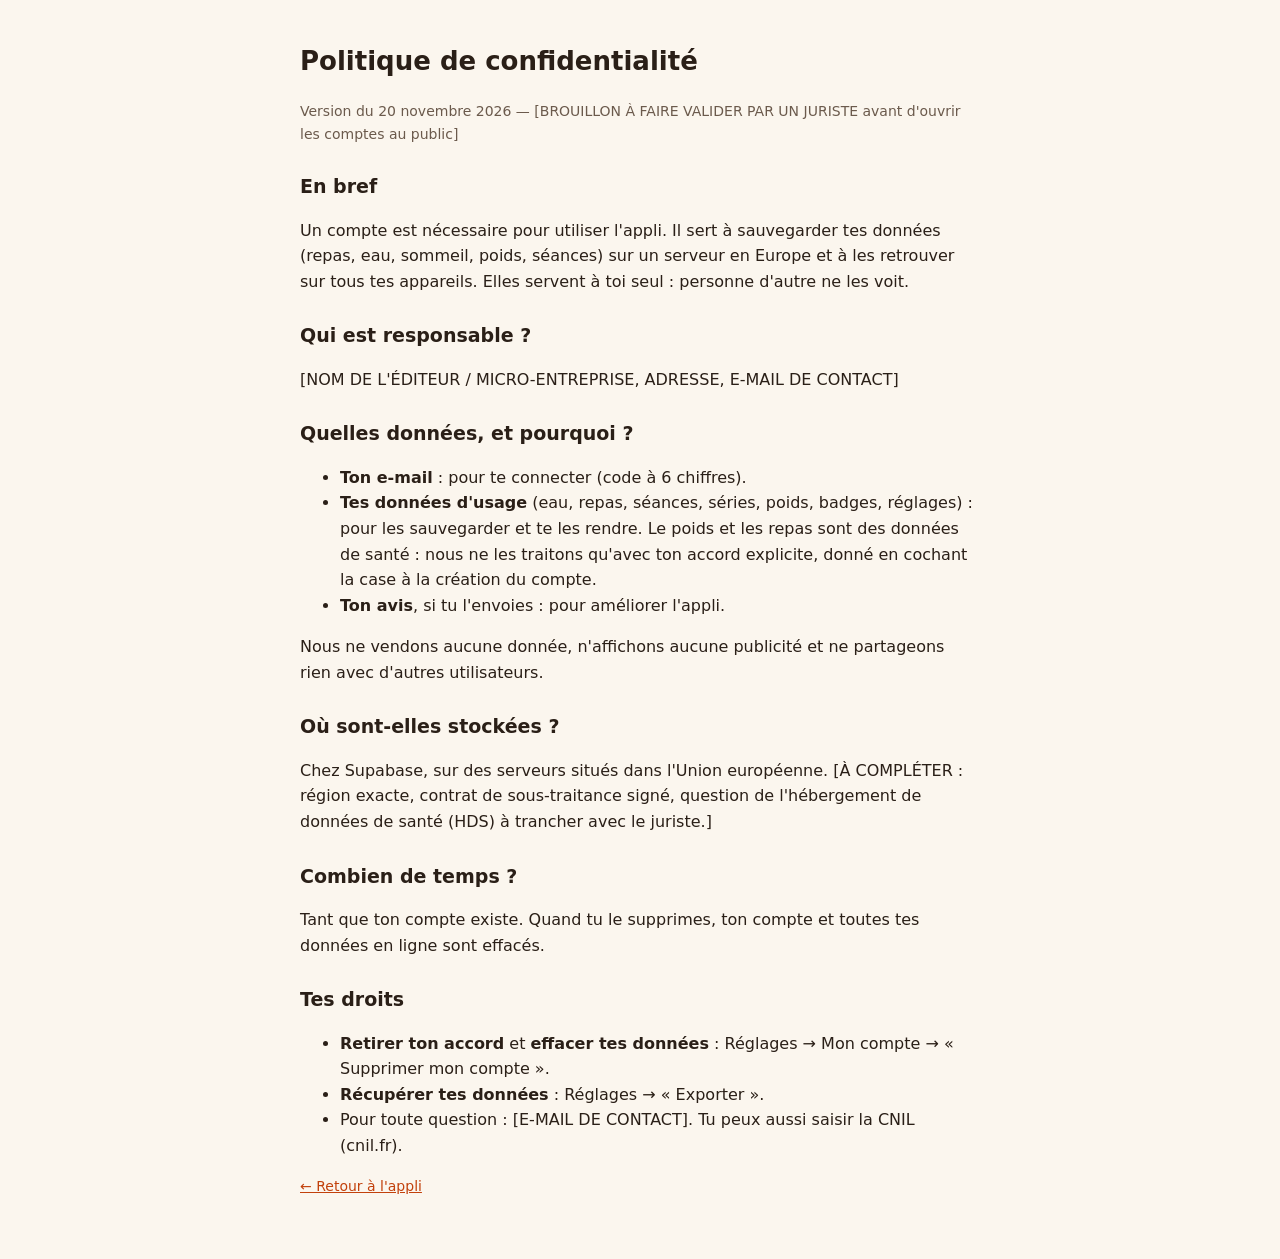
<file: confidentialite.html>
<!DOCTYPE html>
<html lang="fr">
<head>
<meta charset="utf-8">
<meta name="viewport" content="width=device-width, initial-scale=1">
<title>Confidentialité — CookYourself</title>
<style>
:root{--bg:#fbf6ee;--ink:#2a1f17;--mute:#6b5a4c;--acc:#c2410c}
@media (prefers-color-scheme:dark){:root{--bg:#17110d;--ink:#f6ede4;--mute:#b9a796;--acc:#fb923c}}
body{margin:0;background:var(--bg);color:var(--ink);font:16px/1.6 Inter,system-ui,-apple-system,sans-serif}
main{max-width:680px;margin:0 auto;padding:24px 16px 48px}h1{font-size:26px}h2{font-size:19px;margin-top:26px}a{color:var(--acc)}.note{color:var(--mute);font-size:14px}
</style>
</head>
<body>
<main>
<h1>Politique de confidentialité</h1>
<p class="note">Version du 20 novembre 2026 — [BROUILLON À FAIRE VALIDER PAR UN JURISTE avant d'ouvrir les comptes au public]</p>

<h2>En bref</h2>
<p>Un compte est nécessaire pour utiliser l'appli. Il sert à sauvegarder tes données (repas, eau, sommeil, poids, séances) sur un serveur en Europe et à les retrouver sur tous tes appareils. Elles servent à toi seul : personne d'autre ne les voit.</p>

<h2>Qui est responsable ?</h2>
<p>[NOM DE L'ÉDITEUR / MICRO-ENTREPRISE, ADRESSE, E-MAIL DE CONTACT]</p>

<h2>Quelles données, et pourquoi ?</h2>
<ul>
<li><b>Ton e-mail</b> : pour te connecter (code à 6 chiffres).</li>
<li><b>Tes données d'usage</b> (eau, repas, séances, séries, poids, badges, réglages) : pour les sauvegarder et te les rendre. Le poids et les repas sont des données de santé : nous ne les traitons qu'avec ton accord explicite, donné en cochant la case à la création du compte.</li>
<li><b>Ton avis</b>, si tu l'envoies : pour améliorer l'appli.</li>
</ul>
<p>Nous ne vendons aucune donnée, n'affichons aucune publicité et ne partageons rien avec d'autres utilisateurs.</p>

<h2>Où sont-elles stockées ?</h2>
<p>Chez Supabase, sur des serveurs situés dans l'Union européenne. [À COMPLÉTER : région exacte, contrat de sous-traitance signé, question de l'hébergement de données de santé (HDS) à trancher avec le juriste.]</p>

<h2>Combien de temps ?</h2>
<p>Tant que ton compte existe. Quand tu le supprimes, ton compte et toutes tes données en ligne sont effacés.</p>

<h2>Tes droits</h2>
<ul>
<li><b>Retirer ton accord</b> et <b>effacer tes données</b> : Réglages → Mon compte → « Supprimer mon compte ».</li>
<li><b>Récupérer tes données</b> : Réglages → « Exporter ».</li>
<li>Pour toute question : [E-MAIL DE CONTACT]. Tu peux aussi saisir la CNIL (cnil.fr).</li>
</ul>

<p class="note"><a href="./">← Retour à l'appli</a></p>
</main>
</body>
</html>
</file>
